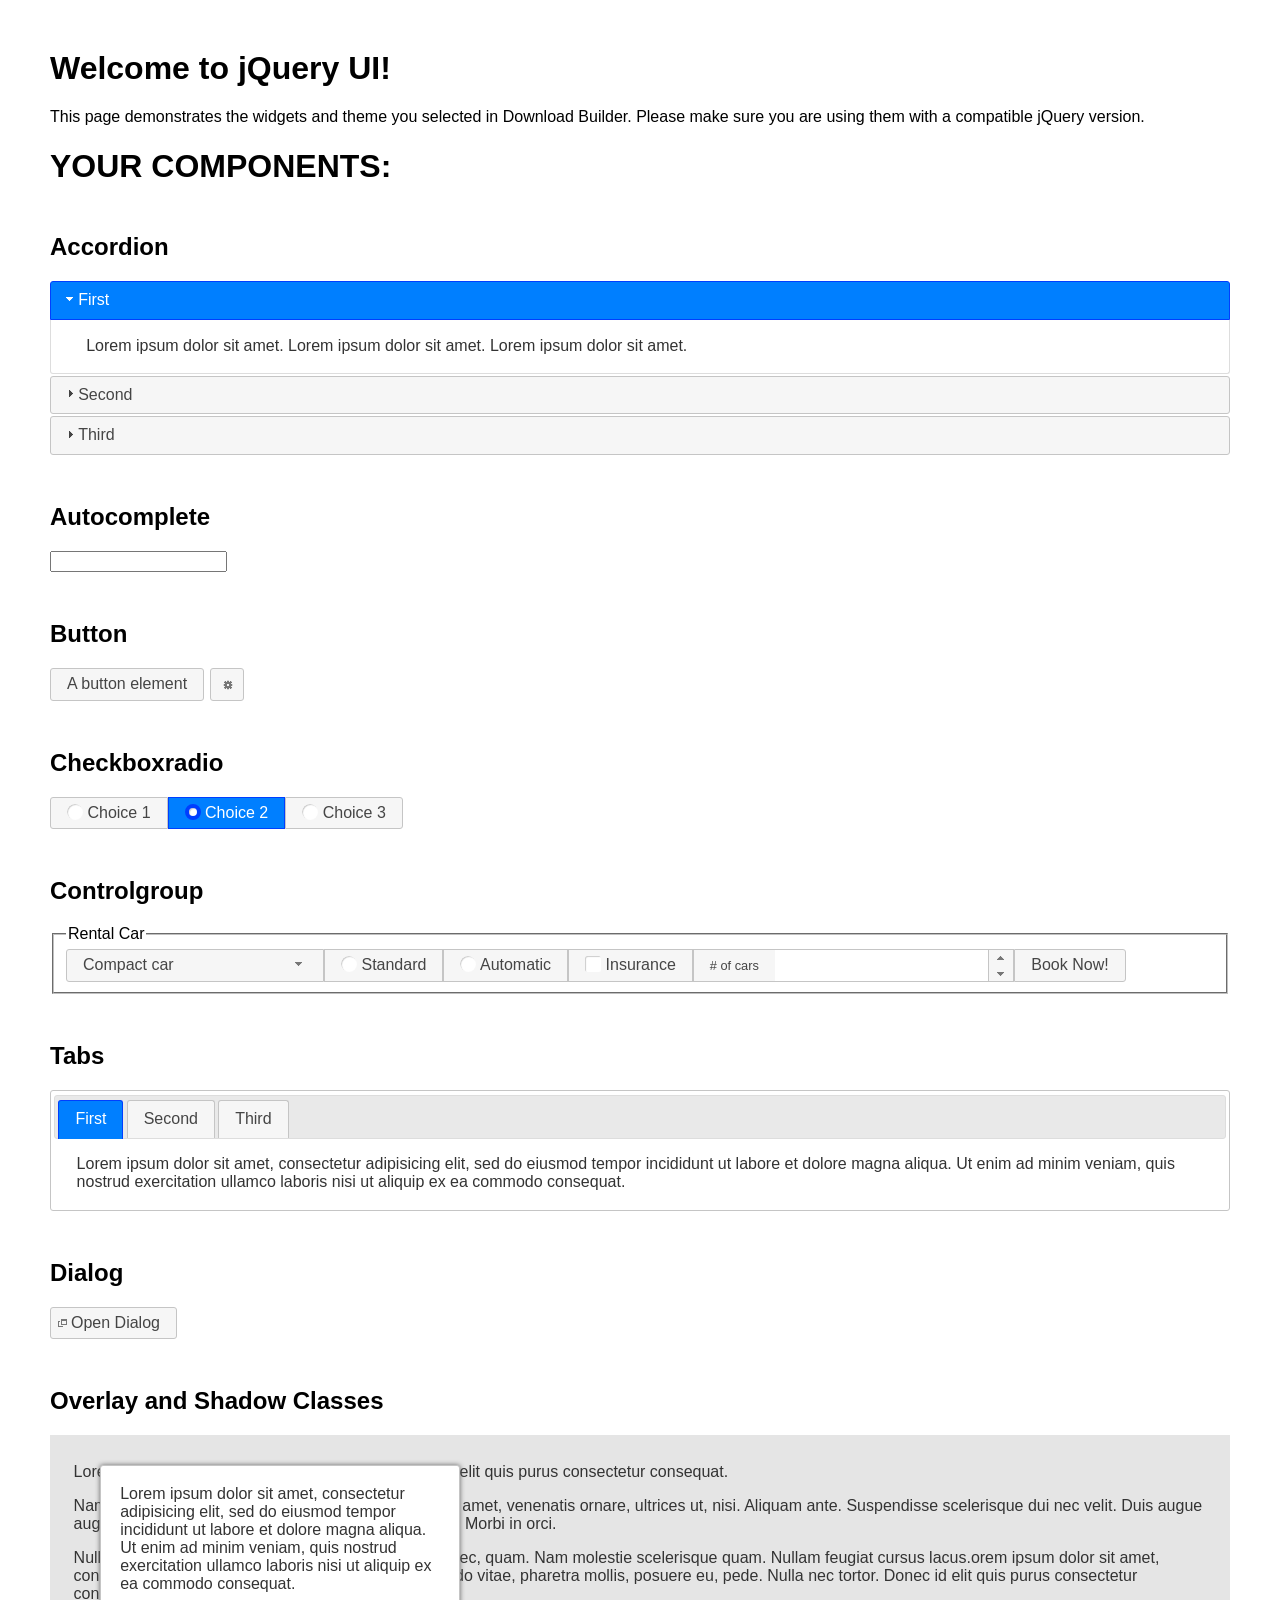
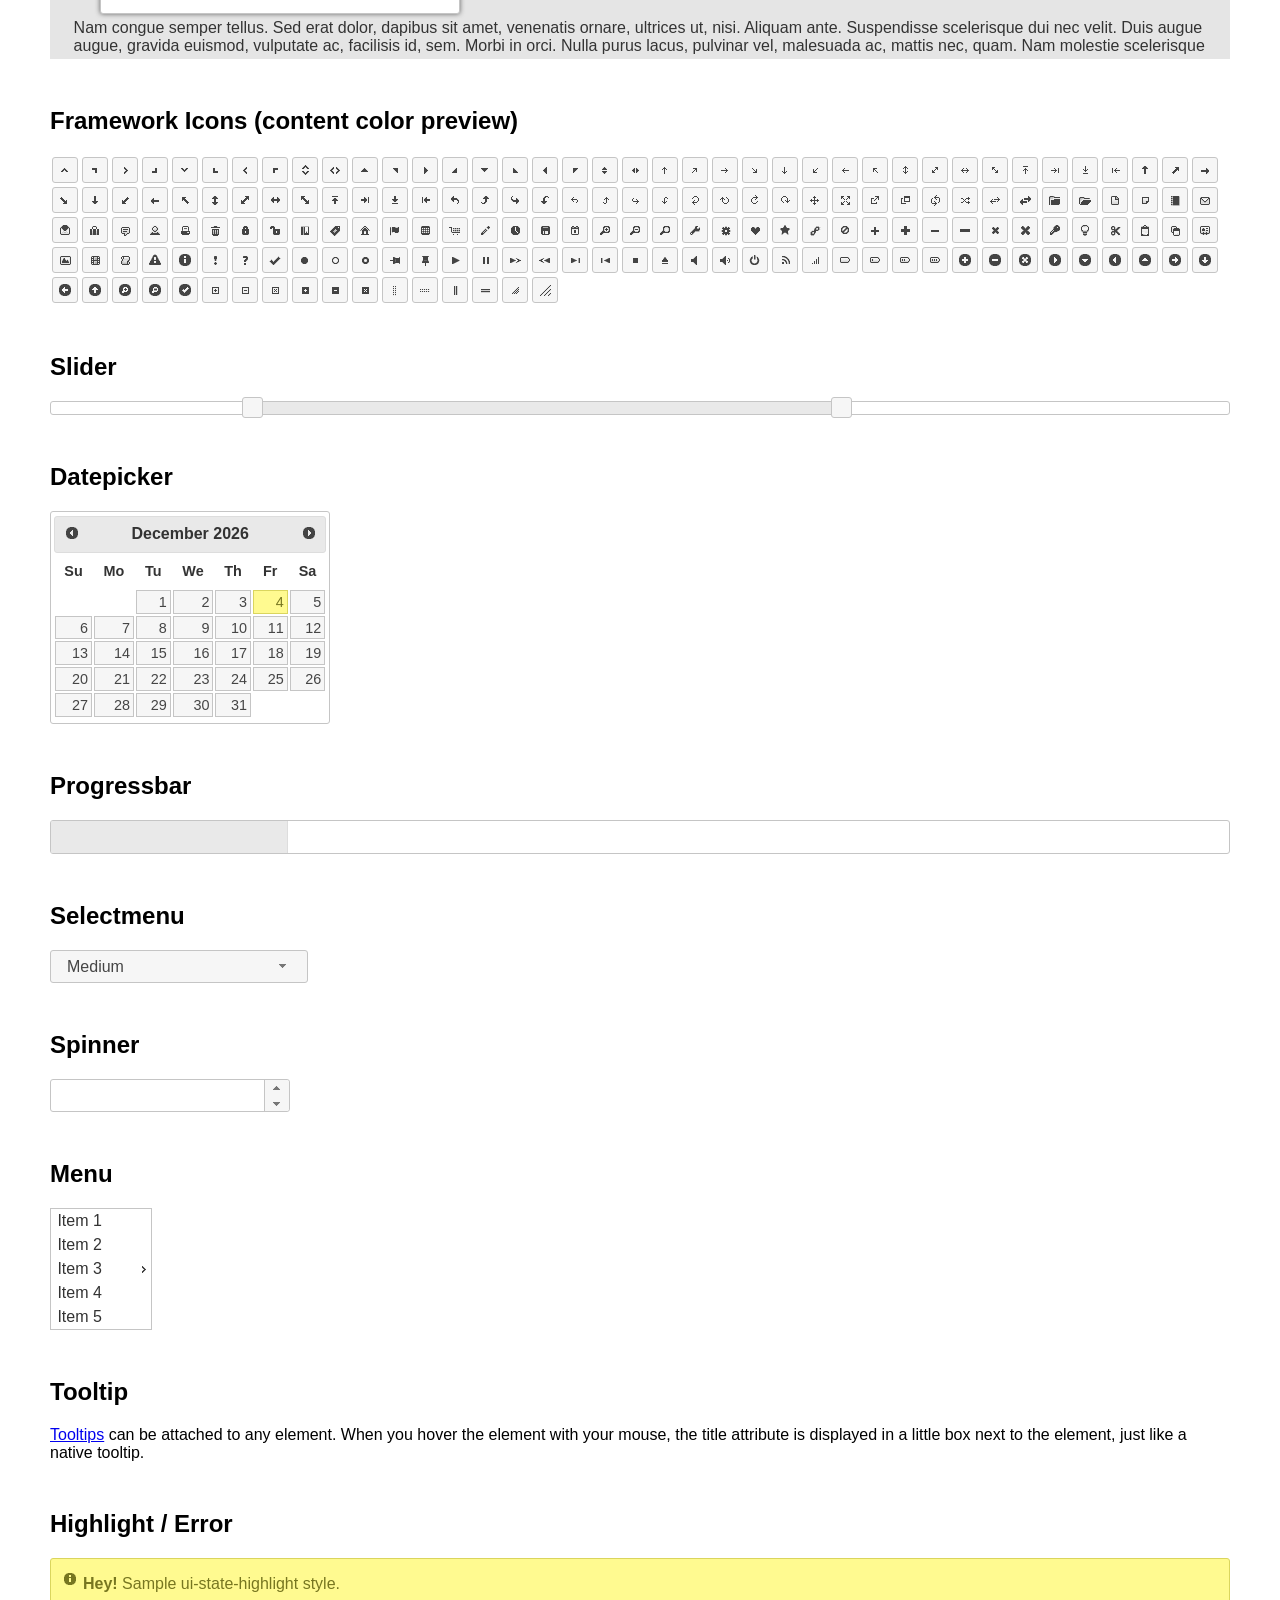
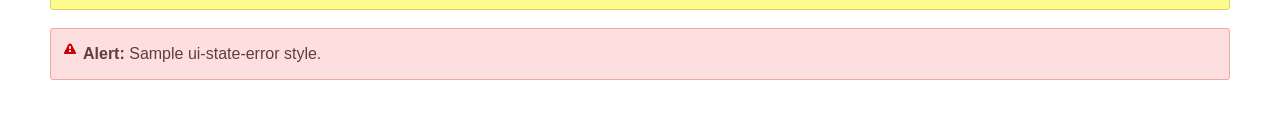
<file: assets/plugins/jquery-ui-1.12.1.custom/index.html>
<!doctype html>
<html lang="us">
<head>
	<meta charset="utf-8">
	<title>jQuery UI Example Page</title>
	<link href="jquery-ui.css" rel="stylesheet">
	<style>
	body{
		font-family: "Trebuchet MS", sans-serif;
		margin: 50px;
	}
	.demoHeaders {
		margin-top: 2em;
	}
	#dialog-link {
		padding: .4em 1em .4em 20px;
		text-decoration: none;
		position: relative;
	}
	#dialog-link span.ui-icon {
		margin: 0 5px 0 0;
		position: absolute;
		left: .2em;
		top: 50%;
		margin-top: -8px;
	}
	#icons {
		margin: 0;
		padding: 0;
	}
	#icons li {
		margin: 2px;
		position: relative;
		padding: 4px 0;
		cursor: pointer;
		float: left;
		list-style: none;
	}
	#icons span.ui-icon {
		float: left;
		margin: 0 4px;
	}
	.fakewindowcontain .ui-widget-overlay {
		position: absolute;
	}
	select {
		width: 200px;
	}
	</style>
</head>
<body>

<h1>Welcome to jQuery UI!</h1>

<div class="ui-widget">
	<p>This page demonstrates the widgets and theme you selected in Download Builder. Please make sure you are using them with a compatible jQuery version.</p>
</div>

<h1>YOUR COMPONENTS:</h1>


<!-- Accordion -->
<h2 class="demoHeaders">Accordion</h2>
<div id="accordion">
	<h3>First</h3>
	<div>Lorem ipsum dolor sit amet. Lorem ipsum dolor sit amet. Lorem ipsum dolor sit amet.</div>
	<h3>Second</h3>
	<div>Phasellus mattis tincidunt nibh.</div>
	<h3>Third</h3>
	<div>Nam dui erat, auctor a, dignissim quis.</div>
</div>



<!-- Autocomplete -->
<h2 class="demoHeaders">Autocomplete</h2>
<div>
	<input id="autocomplete" title="type &quot;a&quot;">
</div>



<!-- Button -->
<h2 class="demoHeaders">Button</h2>
<button id="button">A button element</button>
<button id="button-icon">An icon-only button</button>



<!-- Checkboxradio -->
<h2 class="demoHeaders">Checkboxradio</h2>
<form style="margin-top: 1em;">
	<div id="radioset">
		<input type="radio" id="radio1" name="radio"><label for="radio1">Choice 1</label>
		<input type="radio" id="radio2" name="radio" checked="checked"><label for="radio2">Choice 2</label>
		<input type="radio" id="radio3" name="radio"><label for="radio3">Choice 3</label>
	</div>
</form>



<!-- Controlgroup -->
<h2 class="demoHeaders">Controlgroup</h2>
<fieldset>
	<legend>Rental Car</legend>
	<div id="controlgroup">
		<select id="car-type">
			<option>Compact car</option>
			<option>Midsize car</option>
			<option>Full size car</option>
			<option>SUV</option>
			<option>Luxury</option>
			<option>Truck</option>
			<option>Van</option>
		</select>
		<label for="transmission-standard">Standard</label>
		<input type="radio" name="transmission" id="transmission-standard">
		<label for="transmission-automatic">Automatic</label>
		<input type="radio" name="transmission" id="transmission-automatic">
		<label for="insurance">Insurance</label>
		<input type="checkbox" name="insurance" id="insurance">
		<label for="horizontal-spinner" class="ui-controlgroup-label"># of cars</label>
		<input id="horizontal-spinner" class="ui-spinner-input">
		<button>Book Now!</button>
	</div>
</fieldset>



<!-- Tabs -->
<h2 class="demoHeaders">Tabs</h2>
<div id="tabs">
	<ul>
		<li><a href="#tabs-1">First</a></li>
		<li><a href="#tabs-2">Second</a></li>
		<li><a href="#tabs-3">Third</a></li>
	</ul>
	<div id="tabs-1">Lorem ipsum dolor sit amet, consectetur adipisicing elit, sed do eiusmod tempor incididunt ut labore et dolore magna aliqua. Ut enim ad minim veniam, quis nostrud exercitation ullamco laboris nisi ut aliquip ex ea commodo consequat.</div>
	<div id="tabs-2">Phasellus mattis tincidunt nibh. Cras orci urna, blandit id, pretium vel, aliquet ornare, felis. Maecenas scelerisque sem non nisl. Fusce sed lorem in enim dictum bibendum.</div>
	<div id="tabs-3">Nam dui erat, auctor a, dignissim quis, sollicitudin eu, felis. Pellentesque nisi urna, interdum eget, sagittis et, consequat vestibulum, lacus. Mauris porttitor ullamcorper augue.</div>
</div>



<h2 class="demoHeaders">Dialog</h2>
<p>
	<button id="dialog-link" class="ui-button ui-corner-all ui-widget">
		<span class="ui-icon ui-icon-newwin"></span>Open Dialog
	</button>
</p>

<h2 class="demoHeaders">Overlay and Shadow Classes</h2>
<div style="position: relative; width: 96%; height: 200px; padding:1% 2%; overflow:hidden;" class="fakewindowcontain">
	<p>Lorem ipsum dolor sit amet,  Nulla nec tortor. Donec id elit quis purus consectetur consequat. </p><p>Nam congue semper tellus. Sed erat dolor, dapibus sit amet, venenatis ornare, ultrices ut, nisi. Aliquam ante. Suspendisse scelerisque dui nec velit. Duis augue augue, gravida euismod, vulputate ac, facilisis id, sem. Morbi in orci. </p><p>Nulla purus lacus, pulvinar vel, malesuada ac, mattis nec, quam. Nam molestie scelerisque quam. Nullam feugiat cursus lacus.orem ipsum dolor sit amet, consectetur adipiscing elit. Donec libero risus, commodo vitae, pharetra mollis, posuere eu, pede. Nulla nec tortor. Donec id elit quis purus consectetur consequat. </p><p>Nam congue semper tellus. Sed erat dolor, dapibus sit amet, venenatis ornare, ultrices ut, nisi. Aliquam ante. Suspendisse scelerisque dui nec velit. Duis augue augue, gravida euismod, vulputate ac, facilisis id, sem. Morbi in orci. Nulla purus lacus, pulvinar vel, malesuada ac, mattis nec, quam. Nam molestie scelerisque quam. </p><p>Nullam feugiat cursus lacus.orem ipsum dolor sit amet, consectetur adipiscing elit. Donec libero risus, commodo vitae, pharetra mollis, posuere eu, pede. Nulla nec tortor. Donec id elit quis purus consectetur consequat. Nam congue semper tellus. Sed erat dolor, dapibus sit amet, venenatis ornare, ultrices ut, nisi. Aliquam ante. </p><p>Suspendisse scelerisque dui nec velit. Duis augue augue, gravida euismod, vulputate ac, facilisis id, sem. Morbi in orci. Nulla purus lacus, pulvinar vel, malesuada ac, mattis nec, quam. Nam molestie scelerisque quam. Nullam feugiat cursus lacus.orem ipsum dolor sit amet, consectetur adipiscing elit. Donec libero risus, commodo vitae, pharetra mollis, posuere eu, pede. Nulla nec tortor. Donec id elit quis purus consectetur consequat. Nam congue semper tellus. Sed erat dolor, dapibus sit amet, venenatis ornare, ultrices ut, nisi. </p>

	<!-- ui-dialog -->
	<div class="ui-widget-overlay ui-front"></div>
	<div style="position: absolute; width: 320px; left: 50px; top: 30px; padding: 1.2em" class="ui-widget ui-front ui-widget-content ui-corner-all ui-widget-shadow">
		Lorem ipsum dolor sit amet, consectetur adipisicing elit, sed do eiusmod tempor incididunt ut labore et dolore magna aliqua. Ut enim ad minim veniam, quis nostrud exercitation ullamco laboris nisi ut aliquip ex ea commodo consequat.
	</div>

</div>

<!-- ui-dialog -->
<div id="dialog" title="Dialog Title">
	<p>Lorem ipsum dolor sit amet, consectetur adipisicing elit, sed do eiusmod tempor incididunt ut labore et dolore magna aliqua. Ut enim ad minim veniam, quis nostrud exercitation ullamco laboris nisi ut aliquip ex ea commodo consequat.</p>
</div>



<h2 class="demoHeaders">Framework Icons (content color preview)</h2>
<ul id="icons" class="ui-widget ui-helper-clearfix">
	<li class="ui-state-default ui-corner-all" title=".ui-icon-caret-1-n"><span class="ui-icon ui-icon-caret-1-n"></span></li>
	<li class="ui-state-default ui-corner-all" title=".ui-icon-caret-1-ne"><span class="ui-icon ui-icon-caret-1-ne"></span></li>
	<li class="ui-state-default ui-corner-all" title=".ui-icon-caret-1-e"><span class="ui-icon ui-icon-caret-1-e"></span></li>
	<li class="ui-state-default ui-corner-all" title=".ui-icon-caret-1-se"><span class="ui-icon ui-icon-caret-1-se"></span></li>
	<li class="ui-state-default ui-corner-all" title=".ui-icon-caret-1-s"><span class="ui-icon ui-icon-caret-1-s"></span></li>
	<li class="ui-state-default ui-corner-all" title=".ui-icon-caret-1-sw"><span class="ui-icon ui-icon-caret-1-sw"></span></li>
	<li class="ui-state-default ui-corner-all" title=".ui-icon-caret-1-w"><span class="ui-icon ui-icon-caret-1-w"></span></li>
	<li class="ui-state-default ui-corner-all" title=".ui-icon-caret-1-nw"><span class="ui-icon ui-icon-caret-1-nw"></span></li>
	<li class="ui-state-default ui-corner-all" title=".ui-icon-caret-2-n-s"><span class="ui-icon ui-icon-caret-2-n-s"></span></li>
	<li class="ui-state-default ui-corner-all" title=".ui-icon-caret-2-e-w"><span class="ui-icon ui-icon-caret-2-e-w"></span></li>
	<li class="ui-state-default ui-corner-all" title=".ui-icon-triangle-1-n"><span class="ui-icon ui-icon-triangle-1-n"></span></li>
	<li class="ui-state-default ui-corner-all" title=".ui-icon-triangle-1-ne"><span class="ui-icon ui-icon-triangle-1-ne"></span></li>
	<li class="ui-state-default ui-corner-all" title=".ui-icon-triangle-1-e"><span class="ui-icon ui-icon-triangle-1-e"></span></li>
	<li class="ui-state-default ui-corner-all" title=".ui-icon-triangle-1-se"><span class="ui-icon ui-icon-triangle-1-se"></span></li>
	<li class="ui-state-default ui-corner-all" title=".ui-icon-triangle-1-s"><span class="ui-icon ui-icon-triangle-1-s"></span></li>
	<li class="ui-state-default ui-corner-all" title=".ui-icon-triangle-1-sw"><span class="ui-icon ui-icon-triangle-1-sw"></span></li>
	<li class="ui-state-default ui-corner-all" title=".ui-icon-triangle-1-w"><span class="ui-icon ui-icon-triangle-1-w"></span></li>
	<li class="ui-state-default ui-corner-all" title=".ui-icon-triangle-1-nw"><span class="ui-icon ui-icon-triangle-1-nw"></span></li>
	<li class="ui-state-default ui-corner-all" title=".ui-icon-triangle-2-n-s"><span class="ui-icon ui-icon-triangle-2-n-s"></span></li>
	<li class="ui-state-default ui-corner-all" title=".ui-icon-triangle-2-e-w"><span class="ui-icon ui-icon-triangle-2-e-w"></span></li>
	<li class="ui-state-default ui-corner-all" title=".ui-icon-arrow-1-n"><span class="ui-icon ui-icon-arrow-1-n"></span></li>
	<li class="ui-state-default ui-corner-all" title=".ui-icon-arrow-1-ne"><span class="ui-icon ui-icon-arrow-1-ne"></span></li>
	<li class="ui-state-default ui-corner-all" title=".ui-icon-arrow-1-e"><span class="ui-icon ui-icon-arrow-1-e"></span></li>
	<li class="ui-state-default ui-corner-all" title=".ui-icon-arrow-1-se"><span class="ui-icon ui-icon-arrow-1-se"></span></li>
	<li class="ui-state-default ui-corner-all" title=".ui-icon-arrow-1-s"><span class="ui-icon ui-icon-arrow-1-s"></span></li>
	<li class="ui-state-default ui-corner-all" title=".ui-icon-arrow-1-sw"><span class="ui-icon ui-icon-arrow-1-sw"></span></li>
	<li class="ui-state-default ui-corner-all" title=".ui-icon-arrow-1-w"><span class="ui-icon ui-icon-arrow-1-w"></span></li>
	<li class="ui-state-default ui-corner-all" title=".ui-icon-arrow-1-nw"><span class="ui-icon ui-icon-arrow-1-nw"></span></li>
	<li class="ui-state-default ui-corner-all" title=".ui-icon-arrow-2-n-s"><span class="ui-icon ui-icon-arrow-2-n-s"></span></li>
	<li class="ui-state-default ui-corner-all" title=".ui-icon-arrow-2-ne-sw"><span class="ui-icon ui-icon-arrow-2-ne-sw"></span></li>
	<li class="ui-state-default ui-corner-all" title=".ui-icon-arrow-2-e-w"><span class="ui-icon ui-icon-arrow-2-e-w"></span></li>
	<li class="ui-state-default ui-corner-all" title=".ui-icon-arrow-2-se-nw"><span class="ui-icon ui-icon-arrow-2-se-nw"></span></li>
	<li class="ui-state-default ui-corner-all" title=".ui-icon-arrowstop-1-n"><span class="ui-icon ui-icon-arrowstop-1-n"></span></li>
	<li class="ui-state-default ui-corner-all" title=".ui-icon-arrowstop-1-e"><span class="ui-icon ui-icon-arrowstop-1-e"></span></li>
	<li class="ui-state-default ui-corner-all" title=".ui-icon-arrowstop-1-s"><span class="ui-icon ui-icon-arrowstop-1-s"></span></li>
	<li class="ui-state-default ui-corner-all" title=".ui-icon-arrowstop-1-w"><span class="ui-icon ui-icon-arrowstop-1-w"></span></li>
	<li class="ui-state-default ui-corner-all" title=".ui-icon-arrowthick-1-n"><span class="ui-icon ui-icon-arrowthick-1-n"></span></li>
	<li class="ui-state-default ui-corner-all" title=".ui-icon-arrowthick-1-ne"><span class="ui-icon ui-icon-arrowthick-1-ne"></span></li>
	<li class="ui-state-default ui-corner-all" title=".ui-icon-arrowthick-1-e"><span class="ui-icon ui-icon-arrowthick-1-e"></span></li>
	<li class="ui-state-default ui-corner-all" title=".ui-icon-arrowthick-1-se"><span class="ui-icon ui-icon-arrowthick-1-se"></span></li>
	<li class="ui-state-default ui-corner-all" title=".ui-icon-arrowthick-1-s"><span class="ui-icon ui-icon-arrowthick-1-s"></span></li>
	<li class="ui-state-default ui-corner-all" title=".ui-icon-arrowthick-1-sw"><span class="ui-icon ui-icon-arrowthick-1-sw"></span></li>
	<li class="ui-state-default ui-corner-all" title=".ui-icon-arrowthick-1-w"><span class="ui-icon ui-icon-arrowthick-1-w"></span></li>
	<li class="ui-state-default ui-corner-all" title=".ui-icon-arrowthick-1-nw"><span class="ui-icon ui-icon-arrowthick-1-nw"></span></li>
	<li class="ui-state-default ui-corner-all" title=".ui-icon-arrowthick-2-n-s"><span class="ui-icon ui-icon-arrowthick-2-n-s"></span></li>
	<li class="ui-state-default ui-corner-all" title=".ui-icon-arrowthick-2-ne-sw"><span class="ui-icon ui-icon-arrowthick-2-ne-sw"></span></li>
	<li class="ui-state-default ui-corner-all" title=".ui-icon-arrowthick-2-e-w"><span class="ui-icon ui-icon-arrowthick-2-e-w"></span></li>
	<li class="ui-state-default ui-corner-all" title=".ui-icon-arrowthick-2-se-nw"><span class="ui-icon ui-icon-arrowthick-2-se-nw"></span></li>
	<li class="ui-state-default ui-corner-all" title=".ui-icon-arrowthickstop-1-n"><span class="ui-icon ui-icon-arrowthickstop-1-n"></span></li>
	<li class="ui-state-default ui-corner-all" title=".ui-icon-arrowthickstop-1-e"><span class="ui-icon ui-icon-arrowthickstop-1-e"></span></li>
	<li class="ui-state-default ui-corner-all" title=".ui-icon-arrowthickstop-1-s"><span class="ui-icon ui-icon-arrowthickstop-1-s"></span></li>
	<li class="ui-state-default ui-corner-all" title=".ui-icon-arrowthickstop-1-w"><span class="ui-icon ui-icon-arrowthickstop-1-w"></span></li>
	<li class="ui-state-default ui-corner-all" title=".ui-icon-arrowreturnthick-1-w"><span class="ui-icon ui-icon-arrowreturnthick-1-w"></span></li>
	<li class="ui-state-default ui-corner-all" title=".ui-icon-arrowreturnthick-1-n"><span class="ui-icon ui-icon-arrowreturnthick-1-n"></span></li>
	<li class="ui-state-default ui-corner-all" title=".ui-icon-arrowreturnthick-1-e"><span class="ui-icon ui-icon-arrowreturnthick-1-e"></span></li>
	<li class="ui-state-default ui-corner-all" title=".ui-icon-arrowreturnthick-1-s"><span class="ui-icon ui-icon-arrowreturnthick-1-s"></span></li>
	<li class="ui-state-default ui-corner-all" title=".ui-icon-arrowreturn-1-w"><span class="ui-icon ui-icon-arrowreturn-1-w"></span></li>
	<li class="ui-state-default ui-corner-all" title=".ui-icon-arrowreturn-1-n"><span class="ui-icon ui-icon-arrowreturn-1-n"></span></li>
	<li class="ui-state-default ui-corner-all" title=".ui-icon-arrowreturn-1-e"><span class="ui-icon ui-icon-arrowreturn-1-e"></span></li>
	<li class="ui-state-default ui-corner-all" title=".ui-icon-arrowreturn-1-s"><span class="ui-icon ui-icon-arrowreturn-1-s"></span></li>
	<li class="ui-state-default ui-corner-all" title=".ui-icon-arrowrefresh-1-w"><span class="ui-icon ui-icon-arrowrefresh-1-w"></span></li>
	<li class="ui-state-default ui-corner-all" title=".ui-icon-arrowrefresh-1-n"><span class="ui-icon ui-icon-arrowrefresh-1-n"></span></li>
	<li class="ui-state-default ui-corner-all" title=".ui-icon-arrowrefresh-1-e"><span class="ui-icon ui-icon-arrowrefresh-1-e"></span></li>
	<li class="ui-state-default ui-corner-all" title=".ui-icon-arrowrefresh-1-s"><span class="ui-icon ui-icon-arrowrefresh-1-s"></span></li>
	<li class="ui-state-default ui-corner-all" title=".ui-icon-arrow-4"><span class="ui-icon ui-icon-arrow-4"></span></li>
	<li class="ui-state-default ui-corner-all" title=".ui-icon-arrow-4-diag"><span class="ui-icon ui-icon-arrow-4-diag"></span></li>
	<li class="ui-state-default ui-corner-all" title=".ui-icon-extlink"><span class="ui-icon ui-icon-extlink"></span></li>
	<li class="ui-state-default ui-corner-all" title=".ui-icon-newwin"><span class="ui-icon ui-icon-newwin"></span></li>
	<li class="ui-state-default ui-corner-all" title=".ui-icon-refresh"><span class="ui-icon ui-icon-refresh"></span></li>
	<li class="ui-state-default ui-corner-all" title=".ui-icon-shuffle"><span class="ui-icon ui-icon-shuffle"></span></li>
	<li class="ui-state-default ui-corner-all" title=".ui-icon-transfer-e-w"><span class="ui-icon ui-icon-transfer-e-w"></span></li>
	<li class="ui-state-default ui-corner-all" title=".ui-icon-transferthick-e-w"><span class="ui-icon ui-icon-transferthick-e-w"></span></li>
	<li class="ui-state-default ui-corner-all" title=".ui-icon-folder-collapsed"><span class="ui-icon ui-icon-folder-collapsed"></span></li>
	<li class="ui-state-default ui-corner-all" title=".ui-icon-folder-open"><span class="ui-icon ui-icon-folder-open"></span></li>
	<li class="ui-state-default ui-corner-all" title=".ui-icon-document"><span class="ui-icon ui-icon-document"></span></li>
	<li class="ui-state-default ui-corner-all" title=".ui-icon-document-b"><span class="ui-icon ui-icon-document-b"></span></li>
	<li class="ui-state-default ui-corner-all" title=".ui-icon-note"><span class="ui-icon ui-icon-note"></span></li>
	<li class="ui-state-default ui-corner-all" title=".ui-icon-mail-closed"><span class="ui-icon ui-icon-mail-closed"></span></li>
	<li class="ui-state-default ui-corner-all" title=".ui-icon-mail-open"><span class="ui-icon ui-icon-mail-open"></span></li>
	<li class="ui-state-default ui-corner-all" title=".ui-icon-suitcase"><span class="ui-icon ui-icon-suitcase"></span></li>
	<li class="ui-state-default ui-corner-all" title=".ui-icon-comment"><span class="ui-icon ui-icon-comment"></span></li>
	<li class="ui-state-default ui-corner-all" title=".ui-icon-person"><span class="ui-icon ui-icon-person"></span></li>
	<li class="ui-state-default ui-corner-all" title=".ui-icon-print"><span class="ui-icon ui-icon-print"></span></li>
	<li class="ui-state-default ui-corner-all" title=".ui-icon-trash"><span class="ui-icon ui-icon-trash"></span></li>
	<li class="ui-state-default ui-corner-all" title=".ui-icon-locked"><span class="ui-icon ui-icon-locked"></span></li>
	<li class="ui-state-default ui-corner-all" title=".ui-icon-unlocked"><span class="ui-icon ui-icon-unlocked"></span></li>
	<li class="ui-state-default ui-corner-all" title=".ui-icon-bookmark"><span class="ui-icon ui-icon-bookmark"></span></li>
	<li class="ui-state-default ui-corner-all" title=".ui-icon-tag"><span class="ui-icon ui-icon-tag"></span></li>
	<li class="ui-state-default ui-corner-all" title=".ui-icon-home"><span class="ui-icon ui-icon-home"></span></li>
	<li class="ui-state-default ui-corner-all" title=".ui-icon-flag"><span class="ui-icon ui-icon-flag"></span></li>
	<li class="ui-state-default ui-corner-all" title=".ui-icon-calculator"><span class="ui-icon ui-icon-calculator"></span></li>
	<li class="ui-state-default ui-corner-all" title=".ui-icon-cart"><span class="ui-icon ui-icon-cart"></span></li>
	<li class="ui-state-default ui-corner-all" title=".ui-icon-pencil"><span class="ui-icon ui-icon-pencil"></span></li>
	<li class="ui-state-default ui-corner-all" title=".ui-icon-clock"><span class="ui-icon ui-icon-clock"></span></li>
	<li class="ui-state-default ui-corner-all" title=".ui-icon-disk"><span class="ui-icon ui-icon-disk"></span></li>
	<li class="ui-state-default ui-corner-all" title=".ui-icon-calendar"><span class="ui-icon ui-icon-calendar"></span></li>
	<li class="ui-state-default ui-corner-all" title=".ui-icon-zoomin"><span class="ui-icon ui-icon-zoomin"></span></li>
	<li class="ui-state-default ui-corner-all" title=".ui-icon-zoomout"><span class="ui-icon ui-icon-zoomout"></span></li>
	<li class="ui-state-default ui-corner-all" title=".ui-icon-search"><span class="ui-icon ui-icon-search"></span></li>
	<li class="ui-state-default ui-corner-all" title=".ui-icon-wrench"><span class="ui-icon ui-icon-wrench"></span></li>
	<li class="ui-state-default ui-corner-all" title=".ui-icon-gear"><span class="ui-icon ui-icon-gear"></span></li>
	<li class="ui-state-default ui-corner-all" title=".ui-icon-heart"><span class="ui-icon ui-icon-heart"></span></li>
	<li class="ui-state-default ui-corner-all" title=".ui-icon-star"><span class="ui-icon ui-icon-star"></span></li>
	<li class="ui-state-default ui-corner-all" title=".ui-icon-link"><span class="ui-icon ui-icon-link"></span></li>
	<li class="ui-state-default ui-corner-all" title=".ui-icon-cancel"><span class="ui-icon ui-icon-cancel"></span></li>
	<li class="ui-state-default ui-corner-all" title=".ui-icon-plus"><span class="ui-icon ui-icon-plus"></span></li>
	<li class="ui-state-default ui-corner-all" title=".ui-icon-plusthick"><span class="ui-icon ui-icon-plusthick"></span></li>
	<li class="ui-state-default ui-corner-all" title=".ui-icon-minus"><span class="ui-icon ui-icon-minus"></span></li>
	<li class="ui-state-default ui-corner-all" title=".ui-icon-minusthick"><span class="ui-icon ui-icon-minusthick"></span></li>
	<li class="ui-state-default ui-corner-all" title=".ui-icon-close"><span class="ui-icon ui-icon-close"></span></li>
	<li class="ui-state-default ui-corner-all" title=".ui-icon-closethick"><span class="ui-icon ui-icon-closethick"></span></li>
	<li class="ui-state-default ui-corner-all" title=".ui-icon-key"><span class="ui-icon ui-icon-key"></span></li>
	<li class="ui-state-default ui-corner-all" title=".ui-icon-lightbulb"><span class="ui-icon ui-icon-lightbulb"></span></li>
	<li class="ui-state-default ui-corner-all" title=".ui-icon-scissors"><span class="ui-icon ui-icon-scissors"></span></li>
	<li class="ui-state-default ui-corner-all" title=".ui-icon-clipboard"><span class="ui-icon ui-icon-clipboard"></span></li>
	<li class="ui-state-default ui-corner-all" title=".ui-icon-copy"><span class="ui-icon ui-icon-copy"></span></li>
	<li class="ui-state-default ui-corner-all" title=".ui-icon-contact"><span class="ui-icon ui-icon-contact"></span></li>
	<li class="ui-state-default ui-corner-all" title=".ui-icon-image"><span class="ui-icon ui-icon-image"></span></li>
	<li class="ui-state-default ui-corner-all" title=".ui-icon-video"><span class="ui-icon ui-icon-video"></span></li>
	<li class="ui-state-default ui-corner-all" title=".ui-icon-script"><span class="ui-icon ui-icon-script"></span></li>
	<li class="ui-state-default ui-corner-all" title=".ui-icon-alert"><span class="ui-icon ui-icon-alert"></span></li>
	<li class="ui-state-default ui-corner-all" title=".ui-icon-info"><span class="ui-icon ui-icon-info"></span></li>
	<li class="ui-state-default ui-corner-all" title=".ui-icon-notice"><span class="ui-icon ui-icon-notice"></span></li>
	<li class="ui-state-default ui-corner-all" title=".ui-icon-help"><span class="ui-icon ui-icon-help"></span></li>
	<li class="ui-state-default ui-corner-all" title=".ui-icon-check"><span class="ui-icon ui-icon-check"></span></li>
	<li class="ui-state-default ui-corner-all" title=".ui-icon-bullet"><span class="ui-icon ui-icon-bullet"></span></li>
	<li class="ui-state-default ui-corner-all" title=".ui-icon-radio-off"><span class="ui-icon ui-icon-radio-off"></span></li>
	<li class="ui-state-default ui-corner-all" title=".ui-icon-radio-on"><span class="ui-icon ui-icon-radio-on"></span></li>
	<li class="ui-state-default ui-corner-all" title=".ui-icon-pin-w"><span class="ui-icon ui-icon-pin-w"></span></li>
	<li class="ui-state-default ui-corner-all" title=".ui-icon-pin-s"><span class="ui-icon ui-icon-pin-s"></span></li>
	<li class="ui-state-default ui-corner-all" title=".ui-icon-play"><span class="ui-icon ui-icon-play"></span></li>
	<li class="ui-state-default ui-corner-all" title=".ui-icon-pause"><span class="ui-icon ui-icon-pause"></span></li>
	<li class="ui-state-default ui-corner-all" title=".ui-icon-seek-next"><span class="ui-icon ui-icon-seek-next"></span></li>
	<li class="ui-state-default ui-corner-all" title=".ui-icon-seek-prev"><span class="ui-icon ui-icon-seek-prev"></span></li>
	<li class="ui-state-default ui-corner-all" title=".ui-icon-seek-end"><span class="ui-icon ui-icon-seek-end"></span></li>
	<li class="ui-state-default ui-corner-all" title=".ui-icon-seek-first"><span class="ui-icon ui-icon-seek-first"></span></li>
	<li class="ui-state-default ui-corner-all" title=".ui-icon-stop"><span class="ui-icon ui-icon-stop"></span></li>
	<li class="ui-state-default ui-corner-all" title=".ui-icon-eject"><span class="ui-icon ui-icon-eject"></span></li>
	<li class="ui-state-default ui-corner-all" title=".ui-icon-volume-off"><span class="ui-icon ui-icon-volume-off"></span></li>
	<li class="ui-state-default ui-corner-all" title=".ui-icon-volume-on"><span class="ui-icon ui-icon-volume-on"></span></li>
	<li class="ui-state-default ui-corner-all" title=".ui-icon-power"><span class="ui-icon ui-icon-power"></span></li>
	<li class="ui-state-default ui-corner-all" title=".ui-icon-signal-diag"><span class="ui-icon ui-icon-signal-diag"></span></li>
	<li class="ui-state-default ui-corner-all" title=".ui-icon-signal"><span class="ui-icon ui-icon-signal"></span></li>
	<li class="ui-state-default ui-corner-all" title=".ui-icon-battery-0"><span class="ui-icon ui-icon-battery-0"></span></li>
	<li class="ui-state-default ui-corner-all" title=".ui-icon-battery-1"><span class="ui-icon ui-icon-battery-1"></span></li>
	<li class="ui-state-default ui-corner-all" title=".ui-icon-battery-2"><span class="ui-icon ui-icon-battery-2"></span></li>
	<li class="ui-state-default ui-corner-all" title=".ui-icon-battery-3"><span class="ui-icon ui-icon-battery-3"></span></li>
	<li class="ui-state-default ui-corner-all" title=".ui-icon-circle-plus"><span class="ui-icon ui-icon-circle-plus"></span></li>
	<li class="ui-state-default ui-corner-all" title=".ui-icon-circle-minus"><span class="ui-icon ui-icon-circle-minus"></span></li>
	<li class="ui-state-default ui-corner-all" title=".ui-icon-circle-close"><span class="ui-icon ui-icon-circle-close"></span></li>
	<li class="ui-state-default ui-corner-all" title=".ui-icon-circle-triangle-e"><span class="ui-icon ui-icon-circle-triangle-e"></span></li>
	<li class="ui-state-default ui-corner-all" title=".ui-icon-circle-triangle-s"><span class="ui-icon ui-icon-circle-triangle-s"></span></li>
	<li class="ui-state-default ui-corner-all" title=".ui-icon-circle-triangle-w"><span class="ui-icon ui-icon-circle-triangle-w"></span></li>
	<li class="ui-state-default ui-corner-all" title=".ui-icon-circle-triangle-n"><span class="ui-icon ui-icon-circle-triangle-n"></span></li>
	<li class="ui-state-default ui-corner-all" title=".ui-icon-circle-arrow-e"><span class="ui-icon ui-icon-circle-arrow-e"></span></li>
	<li class="ui-state-default ui-corner-all" title=".ui-icon-circle-arrow-s"><span class="ui-icon ui-icon-circle-arrow-s"></span></li>
	<li class="ui-state-default ui-corner-all" title=".ui-icon-circle-arrow-w"><span class="ui-icon ui-icon-circle-arrow-w"></span></li>
	<li class="ui-state-default ui-corner-all" title=".ui-icon-circle-arrow-n"><span class="ui-icon ui-icon-circle-arrow-n"></span></li>
	<li class="ui-state-default ui-corner-all" title=".ui-icon-circle-zoomin"><span class="ui-icon ui-icon-circle-zoomin"></span></li>
	<li class="ui-state-default ui-corner-all" title=".ui-icon-circle-zoomout"><span class="ui-icon ui-icon-circle-zoomout"></span></li>
	<li class="ui-state-default ui-corner-all" title=".ui-icon-circle-check"><span class="ui-icon ui-icon-circle-check"></span></li>
	<li class="ui-state-default ui-corner-all" title=".ui-icon-circlesmall-plus"><span class="ui-icon ui-icon-circlesmall-plus"></span></li>
	<li class="ui-state-default ui-corner-all" title=".ui-icon-circlesmall-minus"><span class="ui-icon ui-icon-circlesmall-minus"></span></li>
	<li class="ui-state-default ui-corner-all" title=".ui-icon-circlesmall-close"><span class="ui-icon ui-icon-circlesmall-close"></span></li>
	<li class="ui-state-default ui-corner-all" title=".ui-icon-squaresmall-plus"><span class="ui-icon ui-icon-squaresmall-plus"></span></li>
	<li class="ui-state-default ui-corner-all" title=".ui-icon-squaresmall-minus"><span class="ui-icon ui-icon-squaresmall-minus"></span></li>
	<li class="ui-state-default ui-corner-all" title=".ui-icon-squaresmall-close"><span class="ui-icon ui-icon-squaresmall-close"></span></li>
	<li class="ui-state-default ui-corner-all" title=".ui-icon-grip-dotted-vertical"><span class="ui-icon ui-icon-grip-dotted-vertical"></span></li>
	<li class="ui-state-default ui-corner-all" title=".ui-icon-grip-dotted-horizontal"><span class="ui-icon ui-icon-grip-dotted-horizontal"></span></li>
	<li class="ui-state-default ui-corner-all" title=".ui-icon-grip-solid-vertical"><span class="ui-icon ui-icon-grip-solid-vertical"></span></li>
	<li class="ui-state-default ui-corner-all" title=".ui-icon-grip-solid-horizontal"><span class="ui-icon ui-icon-grip-solid-horizontal"></span></li>
	<li class="ui-state-default ui-corner-all" title=".ui-icon-gripsmall-diagonal-se"><span class="ui-icon ui-icon-gripsmall-diagonal-se"></span></li>
	<li class="ui-state-default ui-corner-all" title=".ui-icon-grip-diagonal-se"><span class="ui-icon ui-icon-grip-diagonal-se"></span></li>
</ul>


<!-- Slider -->
<h2 class="demoHeaders">Slider</h2>
<div id="slider"></div>



<!-- Datepicker -->
<h2 class="demoHeaders">Datepicker</h2>
<div id="datepicker"></div>



<!-- Progressbar -->
<h2 class="demoHeaders">Progressbar</h2>
<div id="progressbar"></div>



<!-- Progressbar -->
<h2 class="demoHeaders">Selectmenu</h2>
<select id="selectmenu">
	<option>Slower</option>
	<option>Slow</option>
	<option selected="selected">Medium</option>
	<option>Fast</option>
	<option>Faster</option>
</select>



<!-- Spinner -->
<h2 class="demoHeaders">Spinner</h2>
<input id="spinner">



<!-- Menu -->
<h2 class="demoHeaders">Menu</h2>
<ul style="width:100px;" id="menu">
	<li><div>Item 1</div></li>
	<li><div>Item 2</div></li>
	<li><div>Item 3</div>
		<ul>
			<li><div>Item 3-1</div></li>
			<li><div>Item 3-2</div></li>
			<li><div>Item 3-3</div></li>
			<li><div>Item 3-4</div></li>
			<li><div>Item 3-5</div></li>
		</ul>
	</li>
	<li><div>Item 4</div></li>
	<li><div>Item 5</div></li>
</ul>



<!-- Tooltip -->
<h2 class="demoHeaders">Tooltip</h2>
<p id="tooltip">
	<a href="javascript:void(0)" title="That&apos;s what this widget is">Tooltips</a> can be attached to any element. When you hover
the element with your mouse, the title attribute is displayed in a little box next to the element, just like a native tooltip.
</p>


<!-- Highlight / Error -->
<h2 class="demoHeaders">Highlight / Error</h2>
<div class="ui-widget">
	<div class="ui-state-highlight ui-corner-all" style="margin-top: 20px; padding: 0 .7em;">
		<p><span class="ui-icon ui-icon-info" style="float: left; margin-right: .3em;"></span>
		<strong>Hey!</strong> Sample ui-state-highlight style.</p>
	</div>
</div>
<br>
<div class="ui-widget">
	<div class="ui-state-error ui-corner-all" style="padding: 0 .7em;">
		<p><span class="ui-icon ui-icon-alert" style="float: left; margin-right: .3em;"></span>
		<strong>Alert:</strong> Sample ui-state-error style.</p>
	</div>
</div>

<script src="external/jquery/jquery.js"></script>
<script src="jquery-ui.js"></script>
<script>

$( "#accordion" ).accordion();



var availableTags = [
	"ActionScript",
	"AppleScript",
	"Asp",
	"BASIC",
	"C",
	"C++",
	"Clojure",
	"COBOL",
	"ColdFusion",
	"Erlang",
	"Fortran",
	"Groovy",
	"Haskell",
	"Java",
	"JavaScript",
	"Lisp",
	"Perl",
	"PHP",
	"Python",
	"Ruby",
	"Scala",
	"Scheme"
];
$( "#autocomplete" ).autocomplete({
	source: availableTags
});



$( "#button" ).button();
$( "#button-icon" ).button({
	icon: "ui-icon-gear",
	showLabel: false
});



$( "#radioset" ).buttonset();



$( "#controlgroup" ).controlgroup();



$( "#tabs" ).tabs();



$( "#dialog" ).dialog({
	autoOpen: false,
	width: 400,
	buttons: [
		{
			text: "Ok",
			click: function() {
				$( this ).dialog( "close" );
			}
		},
		{
			text: "Cancel",
			click: function() {
				$( this ).dialog( "close" );
			}
		}
	]
});

// Link to open the dialog
$( "#dialog-link" ).click(function( event ) {
	$( "#dialog" ).dialog( "open" );
	event.preventDefault();
});



$( "#datepicker" ).datepicker({
	inline: true
});



$( "#slider" ).slider({
	range: true,
	values: [ 17, 67 ]
});



$( "#progressbar" ).progressbar({
	value: 20
});



$( "#spinner" ).spinner();



$( "#menu" ).menu();



$( "#tooltip" ).tooltip();



$( "#selectmenu" ).selectmenu();


// Hover states on the static widgets
$( "#dialog-link, #icons li" ).hover(
	function() {
		$( this ).addClass( "ui-state-hover" );
	},
	function() {
		$( this ).removeClass( "ui-state-hover" );
	}
);
</script>
</body>
</html>
</file>
